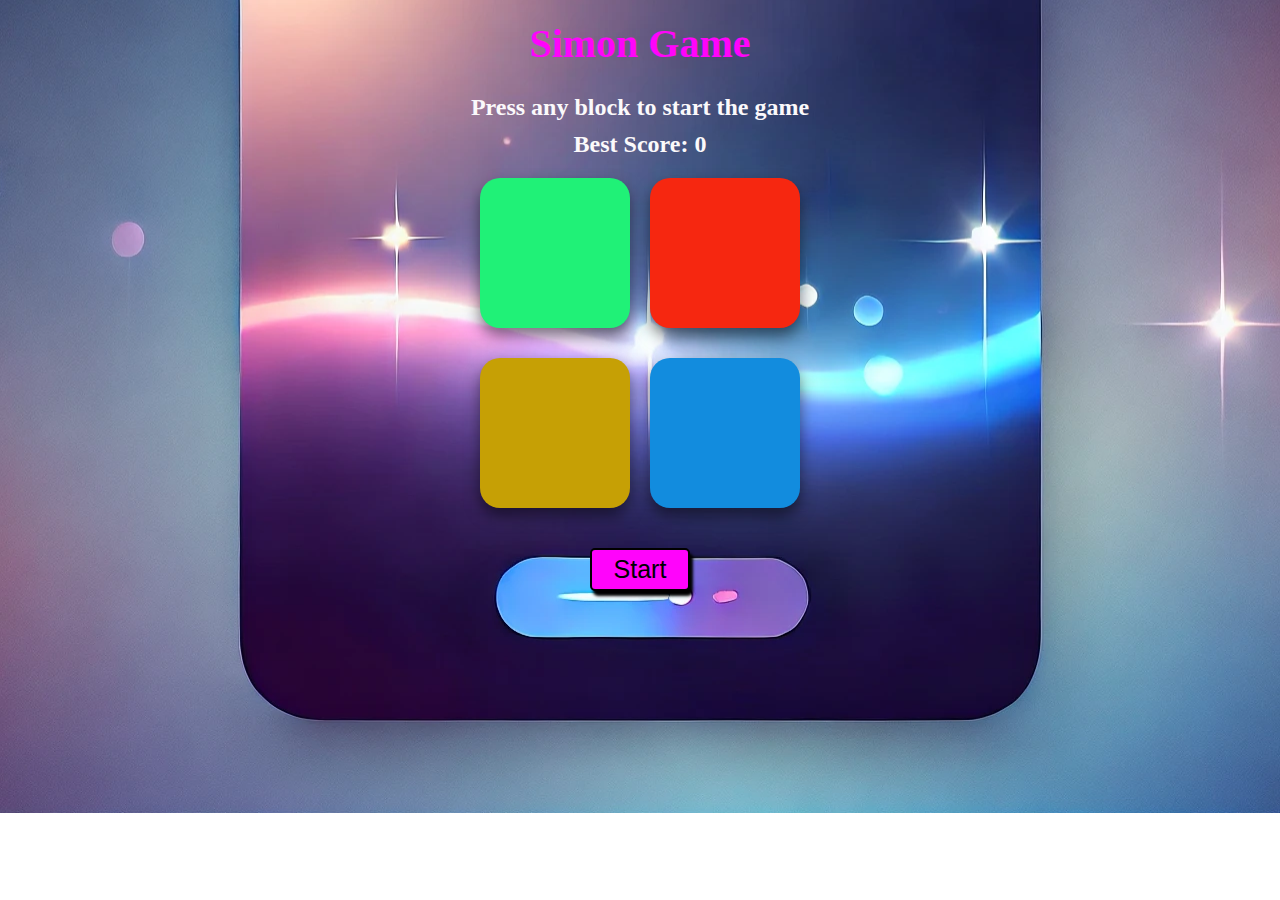
<file: index.html>
<!DOCTYPE html>
<html lang="en">
<head>
    <title>Simon Game</title>
    <meta charset="UTF-8">
    <meta name="viewport" content="width=device-width, initial-scale=1">
   <link rel="stylesheet" href="style.css">
</head>
<body>
    <h1 class="head">Simon Game</h1>
    <h2 class="level">Press any block to start the game</h2>
    <h2 class="score">Best Score: <span id="best-score">0</span></h2>

    <div class="parent">
        <div id="one" class="same"  data-id="1"></div>
        <div id="two" class="same"  data-id="2"></div>
    </div>
    <div class="parent">
        <div id="three" class="same"  data-id="3"></div>
        <div id="four" class="same"  data-id="4"></div>

    </div>

    <button id="btn">Start</button>

   <script src="script.js"></script>
</body>
</html>
</file>
<file: style.css>
body {
    background-image: url('simonSay.webp'); /* Adjust the path if necessary */
    background-size: fill;
    background-position: center;
    background-repeat: no-repeat;


}
.head {
    text-align: center;
    color: #ff04fb;
    font-size: 2.5em;
    margin-top: 20px;
}
.level, .score {
    text-align: center;
    color: #fbf9fb;
    font-size: 1.5em;
    margin: 10px 0;
}
.parent {
    display: flex;
    justify-content: center;
    flex-wrap: wrap;
    max-width: 600px;
    width: 100%;
    margin: 10px auto;
}
.same {
    height: 150px;
    width: 150px;
    margin: 10px;
    border-radius: 20px;
    text-align: center;
    line-height: 150px;
    font-size: 2em;
    cursor: pointer;
    
}
.same:active{
    background-color: azure;
    
}
.same:hover {
   filter: brightness(1.2);
}
#one { 
     transition: transform 0.2s, box-shadow 0.2s;
    box-shadow: 0px 8px 15px rgba(0, 0, 0, 0.5); 
    background-color: #20f177;  
 }   
#two {
    transition: transform 0.2s, box-shadow 0.2s;
    box-shadow: 0px 8px 15px rgba(0, 0, 0, 0.5); 
    background-color:#f62710; 
}   
#three { 
    transition: transform 0.2s, box-shadow 0.2s;
    box-shadow: 0px 8px 15px rgba(0, 0, 0, 0.5); 
    background-color:#c6a005;
} 
#four { 
    transition: transform 0.2s, box-shadow 0.2s;
    box-shadow: 0px 8px 15px rgba(0, 0, 0, 0.5); 
    background-color:#128cde;

}  
.game-over {
    color: red;
    animation: blink 1s infinite;
}
@keyframes blink {
    0% { opacity: 1; }
    50% { opacity: 0; }
    100% { opacity: 1; }
}
@media (max-width: 600px) {
    .same {
        height: 120px;
        width: 120px;
        font-size: 1.5em;
        line-height: 120px;
        margin: 5px;
    }
    .head {
        font-size: 2em;
    }
    .level, .score {
        font-size: 1.2em;
    }
}
#btn{
    background-color: #ff04fb;
    border: 2px solid black;
    display: flex;
    justify-content: center;
    flex-wrap: wrap;
    margin: 10px auto;
    width: 80px;
    border-radius: 5px;
    padding: 5px;
    width: 100px;
    font-size: 25px;
    margin-top: 30px;
    box-shadow: 3px 5px 3px black;
    transition: transform 2s;
}
#btn:active{
    box-shadow: 2px 3px 2px black;
    transform: translateY(3px);
    
}
</file>
